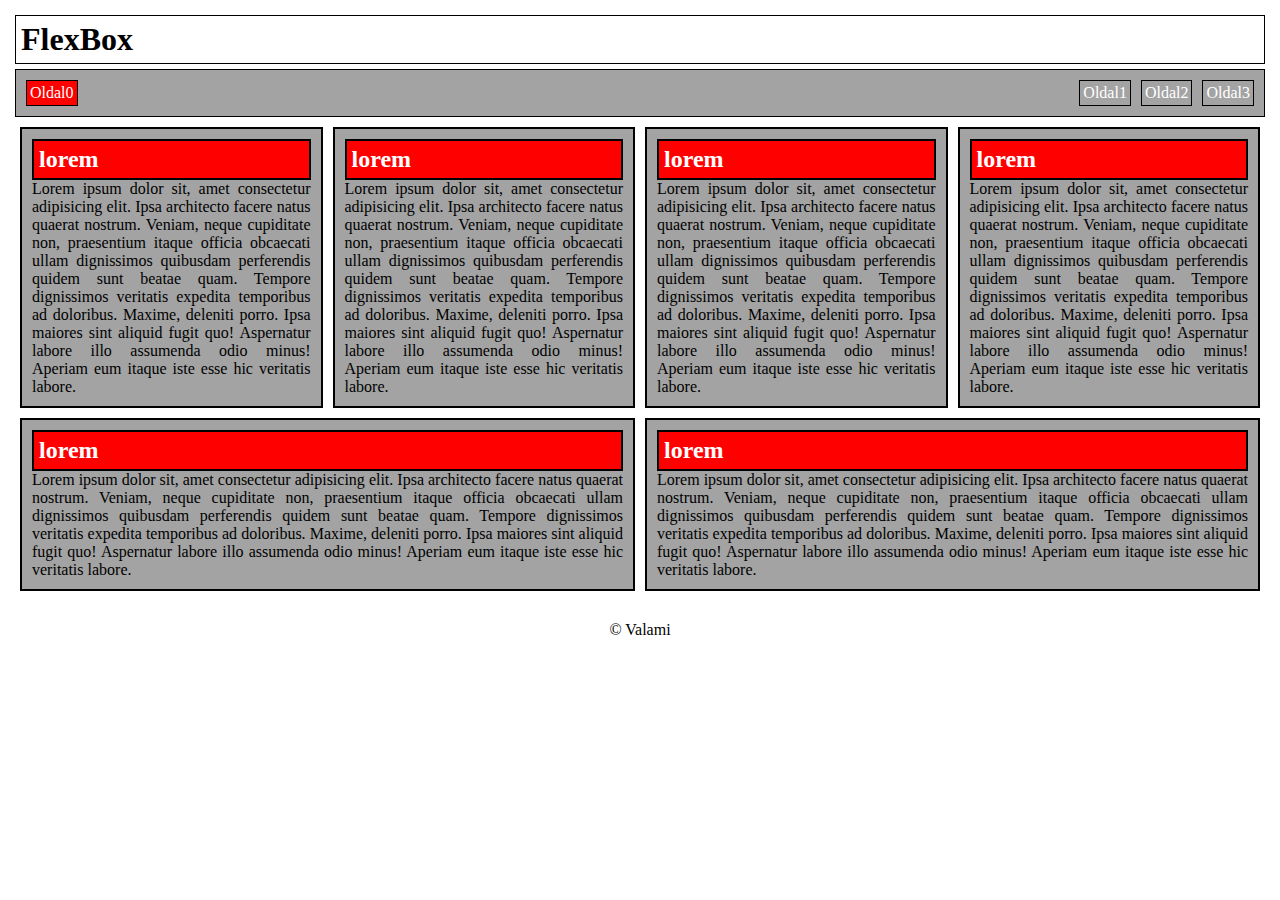
<file: index.html>
<!DOCTYPE html>
<html lang="hu">
  <head>
    <meta charset="UTF-8" />
    <meta name="viewport" content="width=device-width, initial-scale=1.0" />
    <link rel="stylesheet" href="stilus.css" />
    <title>Hóman Vajk Gábor</title>
  </head>
  <body>
    <main>
      <header>
        <h1>FlexBox</h1>
      </header>
      <nav>
        <ul>
          <li><a href="#">Oldal0</a></li>
        </ul>
        <ul class="nav2">
          <li><a href="urlap.html">Oldal1</a></li>
          <li><a href="#">Oldal2</a></li>
          <li><a href="#">Oldal3</a></li>
        </ul>
      </nav>
      <article>
        <div>
          <h2>lorem</h2>
          <p>
            Lorem ipsum dolor sit, amet consectetur adipisicing elit. Ipsa
            architecto facere natus quaerat nostrum. Veniam, neque cupiditate
            non, praesentium itaque officia obcaecati ullam dignissimos
            quibusdam perferendis quidem sunt beatae quam. Tempore dignissimos
            veritatis expedita temporibus ad doloribus. Maxime, deleniti porro.
            Ipsa maiores sint aliquid fugit quo! Aspernatur labore illo
            assumenda odio minus! Aperiam eum itaque iste esse hic veritatis
            labore.
          </p>
        </div>
        <div>
          <h2>lorem</h2>
          <p>
            Lorem ipsum dolor sit, amet consectetur adipisicing elit. Ipsa
            architecto facere natus quaerat nostrum. Veniam, neque cupiditate
            non, praesentium itaque officia obcaecati ullam dignissimos
            quibusdam perferendis quidem sunt beatae quam. Tempore dignissimos
            veritatis expedita temporibus ad doloribus. Maxime, deleniti porro.
            Ipsa maiores sint aliquid fugit quo! Aspernatur labore illo
            assumenda odio minus! Aperiam eum itaque iste esse hic veritatis
            labore.
          </p>
        </div>
        <div>
          <h2>lorem</h2>
          <p>
            Lorem ipsum dolor sit, amet consectetur adipisicing elit. Ipsa
            architecto facere natus quaerat nostrum. Veniam, neque cupiditate
            non, praesentium itaque officia obcaecati ullam dignissimos
            quibusdam perferendis quidem sunt beatae quam. Tempore dignissimos
            veritatis expedita temporibus ad doloribus. Maxime, deleniti porro.
            Ipsa maiores sint aliquid fugit quo! Aspernatur labore illo
            assumenda odio minus! Aperiam eum itaque iste esse hic veritatis
            labore.
          </p>
        </div>
        <div>
          <h2>lorem</h2>
          <p>
            Lorem ipsum dolor sit, amet consectetur adipisicing elit. Ipsa
            architecto facere natus quaerat nostrum. Veniam, neque cupiditate
            non, praesentium itaque officia obcaecati ullam dignissimos
            quibusdam perferendis quidem sunt beatae quam. Tempore dignissimos
            veritatis expedita temporibus ad doloribus. Maxime, deleniti porro.
            Ipsa maiores sint aliquid fugit quo! Aspernatur labore illo
            assumenda odio minus! Aperiam eum itaque iste esse hic veritatis
            labore.
          </p>
        </div>
        <div>
          <h2>lorem</h2>
          <p>
            Lorem ipsum dolor sit, amet consectetur adipisicing elit. Ipsa
            architecto facere natus quaerat nostrum. Veniam, neque cupiditate
            non, praesentium itaque officia obcaecati ullam dignissimos
            quibusdam perferendis quidem sunt beatae quam. Tempore dignissimos
            veritatis expedita temporibus ad doloribus. Maxime, deleniti porro.
            Ipsa maiores sint aliquid fugit quo! Aspernatur labore illo
            assumenda odio minus! Aperiam eum itaque iste esse hic veritatis
            labore.
          </p>
        </div>
        <div>
          <h2>lorem</h2>
          <p>
            Lorem ipsum dolor sit, amet consectetur adipisicing elit. Ipsa
            architecto facere natus quaerat nostrum. Veniam, neque cupiditate
            non, praesentium itaque officia obcaecati ullam dignissimos
            quibusdam perferendis quidem sunt beatae quam. Tempore dignissimos
            veritatis expedita temporibus ad doloribus. Maxime, deleniti porro.
            Ipsa maiores sint aliquid fugit quo! Aspernatur labore illo
            assumenda odio minus! Aperiam eum itaque iste esse hic veritatis
            labore.
          </p>
        </div>
      </article>
      <aside></aside>
      <footer>&copy; Valami</footer>
    </main>
  </body>
</html>
</file>
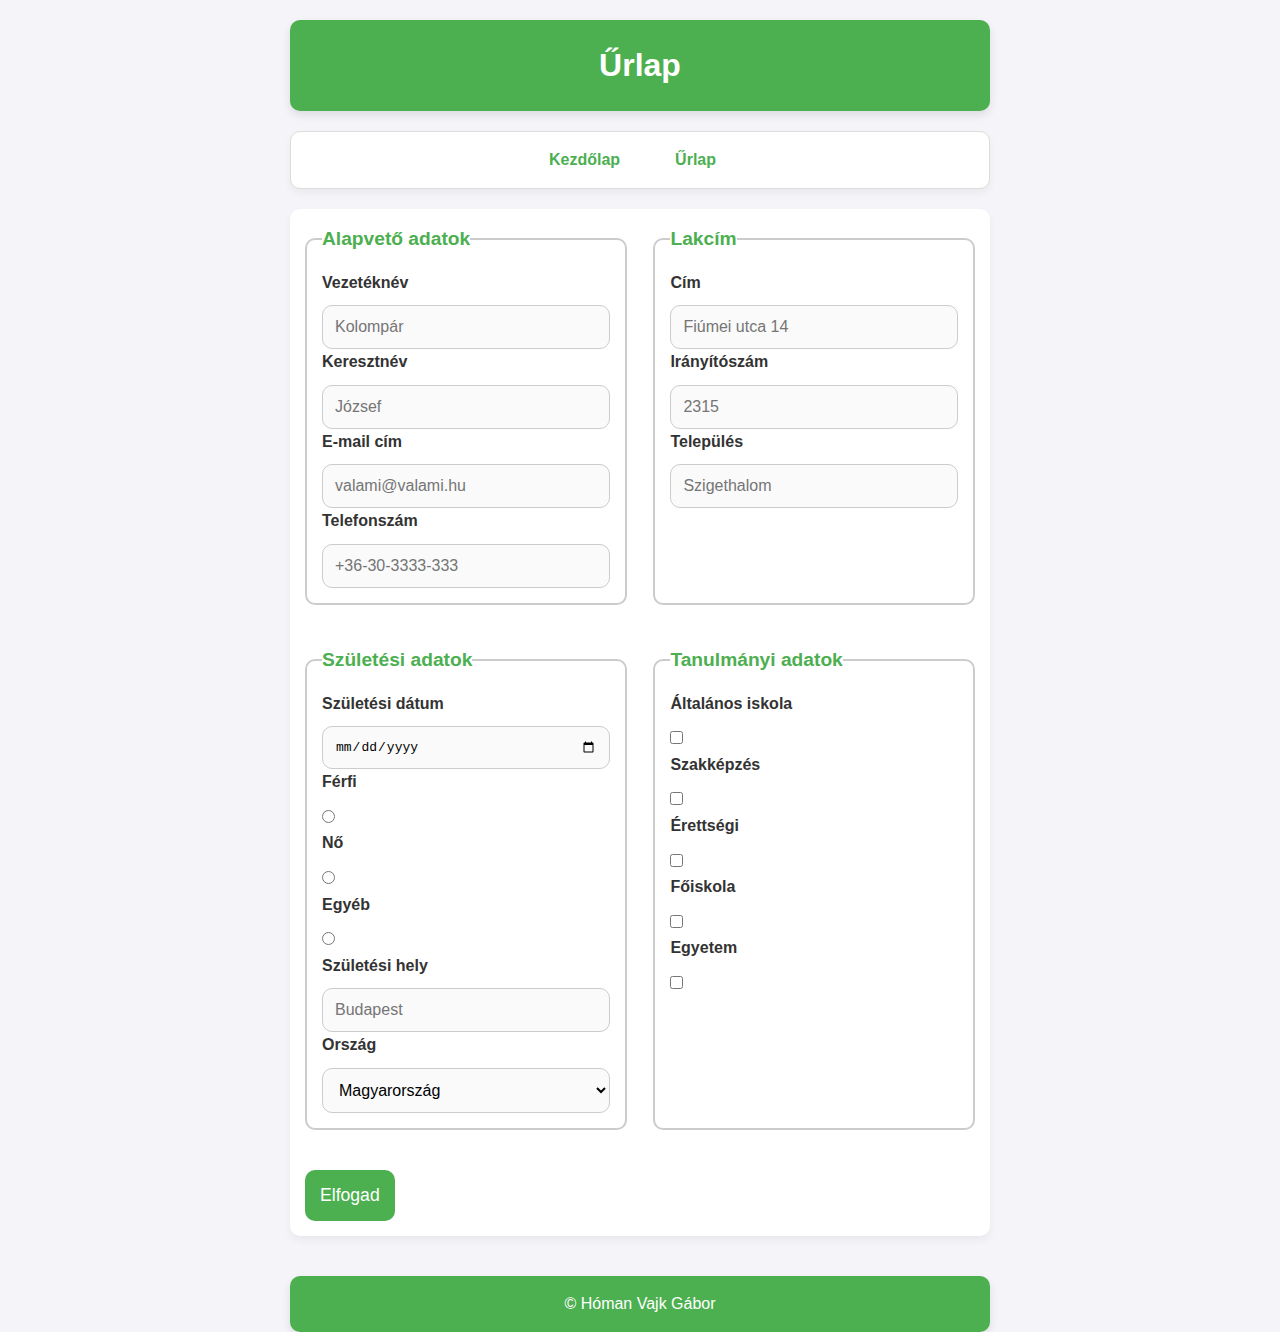
<file: urlap.html>
<!DOCTYPE html>
<html lang="hu">
  <head>
    <meta charset="UTF-8" />
    <meta name="viewport" content="width=device-width, initial-scale=1.0" />
    <link rel="stylesheet" href="urlap.css" />
    <title>Űrlap</title>
  </head>
  <body>
    <main>
      <header><h1>Űrlap</h1></header>
      <nav>
        <ul>
          <li><a href="index.html">Kezdőlap</a></li>
          <li><a href="urlap.html">Űrlap</a></li>
        </ul>
      </nav>
      <article>
        <form>
          <fieldset>
            <legend>Alapvető adatok</legend>
            <div class="adatok">
              <label for="vez_nev">Vezetéknév</label>
              <input type="text" name="nev" id="nev" placeholder="Kolompár" />
            </div>
            <div class="adatok">
              <label for="ker_nev">Keresztnév</label>
              <input
                type="text"
                name="ker_nev"
                id="ker_nev"
                placeholder="József"
              />
            </div>
            <div class="adatok">
              <label for="email">E-mail cím</label>
              <input
                type="text"
                name="email"
                id="email"
                placeholder="valami@valami.hu"
              />
            </div>
            <div class="adatok">
              <label for="tel">Telefonszám</label>
              <input
                type="text"
                name="tel"
                id="tel"
                placeholder="+36-30-3333-333"
              />
            </div>
          </fieldset>
          <fieldset>
            <legend>Lakcím</legend>
            <div class="cim-adatok">
              <label for="cim">Cím</label>
              <input
                type="text"
                name="cim"
                id="cim"
                placeholder="Fiúmei utca 14"
              />
            </div>
            <div class="cim-adatok">
              <label for="iranyito_szam">Irányítószám</label>
              <input
                type="text"
                name="iranyito_szam"
                id="iranyito_szam"
                placeholder="2315"
              />
            </div>
            <div class="cim-adatok">
              <label for="varos">Település</label>
              <input
                type="text"
                name="varos"
                id="varos"
                placeholder="Szigethalom"
              />
            </div>
          </fieldset>
          <fieldset>
            <legend>Születési adatok</legend>
            <div class="szul-adatok">
              <label for="szul">Születési dátum</label>
              <input type="date" name="szul" id="szul" />
            </div>
            <div class="szul-adatok">
              <div class="radio">
                <label for="ferfi">Férfi</label>
                <input type="radio" id="ferfi" name="nem" value="Férfi" />
                <label for="no">Nő</label>
                <input type="radio" id="no" name="nem" value="Nő" />
                <label for="egyeb">Egyéb</label>
                <input type="radio" id="egyeb" name="nem" value="Egyéb" />
              </div>
            </div>
            <div class="szul-adatok">
              <label for="szul_hely">Születési hely</label>
              <input
                type="text"
                name="szul_hely"
                id="szul_hely"
                placeholder="Budapest"
              />
            </div>
            <div class="szul-adatok">
              <label for="orszag">Ország</label>
              <select name="orszag" id="orszag">
                <option value="magyarorszag">Magyarország</option>
                <option value="nemet">Németország</option>
                <option value="lengyel">Lengyelország</option>
                <option value="ukran">Ukrajna</option>
                <option value="romania">Románia</option>
              </select>
            </div>
          </fieldset>
          <fieldset>
            <legend>Tanulmányi adatok</legend>
            <div class="tal-adatok">
              <label for="alt">Általános iskola</label>
              <input
                type="checkbox"
                name="alt"
                id="alt"
                value="Általános iskola"
              />
            </div>
            <div class="tal-adatok">
              <label for="koz">Szakképzés</label>
              <input type="checkbox" name="koz" id="koz" value="Szakképzés" />
            </div>
            <div class="tal-adatok">
              <label for="erettsegi">Érettségi</label>
              <input
                type="checkbox"
                name="erettsegi"
                id="erettsegi"
                value="Érettségi"
              />
            </div>
            <div class="tal-adatok">
              <label for="foiskola">Főiskola</label>
              <input
                type="checkbox"
                name="foiskola"
                id="foiskola"
                value="Főiskola"
              />
            </div>
            <div class="tal-adatok">
              <label for="egyetem">Egyetem</label>
              <input
                type="checkbox"
                name="egyetem"
                id="egyetem"
                value="Egyetem"
              />
            </div>
          </fieldset>
          <div>
            <input type="submit" value="Elfogad" id="Submit" />
          </div>
        </form>
      </article>
      <footer>&copy; Hóman Vajk Gábor</footer>
    </main>
  </body>
</html>
</file>
<file: stilus.css>
* {
  box-sizing: border-box;
  padding: 0;
  margin: 0;
}
main {
  padding: 10px;
}

header {
  flex: 0 0 100%;
  margin: 5px;
  padding: 5px;
  border-style: solid;
  border-width: 1px;
}

nav {
  background-color: rgb(163, 163, 163);
  display: flex;
  justify-content: space-between;
  padding: 10px;
  margin: 5px;
  border-style: solid;
  border-width: 1px;
}
nav ul {
  display: flex;
  list-style: none;
  gap: 10px;
}

nav li {
  background-color: red;
  border-style: solid;
  border-width: 15px;
  padding: 3px;
  border-width: 1px;
}

.nav2 li {
  background-color: rgb(163, 163, 163);
}
.nav2 a {
  color: white;
}

a {
  color: white;
  text-decoration: none;
}

nav li:hover {
  background-color: rgb(163, 163, 163);
}

.nav2 li:hover {
  background-color: red;
}

article {
  margin: 10px;
  text-align: justify;
  gap: 10px;
  display: flex;
  flex-wrap: wrap;
}
article div h2 {
  color: white;
  background-color: red;
  padding: 5px;
  border-color: black;
  border-width: 2px;
  border-style: solid;
}
article div {
  background-color: rgb(163, 163, 163);
  padding: 10px;
  border-style: solid;
  border-width: 2px;
  flex: 1 1 20%;
}

footer {
  padding-top: 20px;
  text-align: center;
  flex: 0 0 100%;
}
@media screen and (max-width: 600px) {
  article {
    flex: 0 0 100%;
  }
  article {
    flex-direction: column;
  }
}
</file>
<file: urlap.css>
* {
  box-sizing: border-box;
  padding: 0;
  margin: 0;
}

body {
  margin: auto;
  width: 700px;
  max-width: 900px;
  font-family: 'Arial', sans-serif;
  background-color: #f4f4f9;
  color: #333;
  line-height: 1.6;
}

header {
  margin: 20px 0;
  padding: 20px;
  background-color: #4CAF50;
  color: white;
  text-align: center;
  border-radius: 10px;
  box-shadow: 0 4px 10px rgba(0, 0, 0, 0.1);
}

nav {
  display: block;
  padding: 15px;
  margin: 20px 0;
  border-radius: 10px;
  border-style: solid;
  border-width: 1px;
  border-color: #ddd;
  background-color: #fff;
  box-shadow: 0 4px 8px rgba(0, 0, 0, 0.05);
}

nav ul {
  list-style: none;
  padding: 0;
  margin: 0;
  display: flex;
  justify-content: center;
}

nav li {
  margin-right: 15px;
}

nav a {
  color: #4CAF50;
  text-decoration: none;
  padding: 10px 20px;
  font-weight: bold;
  border-radius: 5px;
  transition: background-color 0.3s ease;
}

nav a:hover {
  background-color: #e7f1e1;
}

article {
  margin: 20px 0;
  text-align: justify;
}

article form {
  padding: 15px;
  width: 100%;
  display: flex;
  flex-wrap: wrap;
  justify-content: space-between;
  gap: 20px;
  background-color: #fff;
  border-radius: 10px;
  box-shadow: 0 4px 8px rgba(0, 0, 0, 0.05);
}

fieldset {
  border: 2px solid #ccc;
  padding: 15px;
  margin-bottom: 20px;
  flex: 1 1 48%;
  max-width: 48%;
  border-radius: 10px;
}

legend {
  font-weight: bold;
  font-size: 1.2em;
  color: #4CAF50;
}

label {
  display: block;
  margin-bottom: 10px;
  font-weight: bold;
  color: #333;
}

input[type="text"], input[type="date"], select {
  width: 100%;
  padding: 12px;
  border: 1px solid #ccc;
  border-radius: 10px;
  background-color: #fafafa;
  font-size: 1em;
  transition: transform 0.2s ease-in-out, box-shadow 0.2s ease-in-out;
}

input[type="text"]:focus, input[type="date"]:focus, select:focus {
  transform: translateY(-5px);
  box-shadow: 0 4px 8px rgba(0, 0, 0, 0.2);
  background-color: #fff;
  outline: none;
}

input[type="radio"], input[type="checkbox"] {
  margin-right: 5px;
}

input[type="submit"] {
  width: 100%;
  padding: 15px;
  background-color: #4CAF50;
  color: white;
  border: none;
  cursor: pointer;
  border-radius: 10px;
  font-size: 1.1em;
  transition: background-color 0.3s ease;
}

input[type="submit"]:hover {
  background-color: #45a049;
}

footer {
  text-align: center;
  margin-top: 40px;
  font-size: 1em;
  background-color: #4CAF50;
  color: white;
  padding: 15px;
  border-radius: 10px;
  box-shadow: 0 4px 8px rgba(0, 0, 0, 0.1);
}

@media (max-width: 1200px) {
  body {
    width: 90%;
  }

  article form {
    width: 100%;
  }

  fieldset {
    flex: 1 1 48%;
  }
}

@media (max-width: 768px) {
  body {
    width: 95%;
  }

  header, nav, article {
    width: 100%;
  }

  fieldset {
    flex: 1 1 100%;
  }
  
  nav li {
    display: block;
    margin-right: 0;
  }
}

@media (max-width: 480px) {
  body {
    width: 100%;
    padding: 10px;
  }

  nav {
    padding: 10px 0;
  }

  nav ul {
    text-align: center;
    padding: 0;
  }

  nav li {
    margin-bottom: 10px;
  }

  input[type="submit"] {
    padding: 15px;
    font-size: 1.2em;
    margin-top: 20px;
  }

  fieldset {
    flex: 1 1 100%;
    padding: 10px;
  }

  input[type="text"], input[type="date"], select {
    padding: 14px;
  }

  header {
    margin: 10px 0;
    padding: 15px;
  }

  article form {
    display: flex;
    flex-direction: column;
    justify-content: space-between;
  }

  article form > fieldset {
    width: 100%;
  }

  input[type="submit"] {
    width: 100%;
  }
}
</file>
